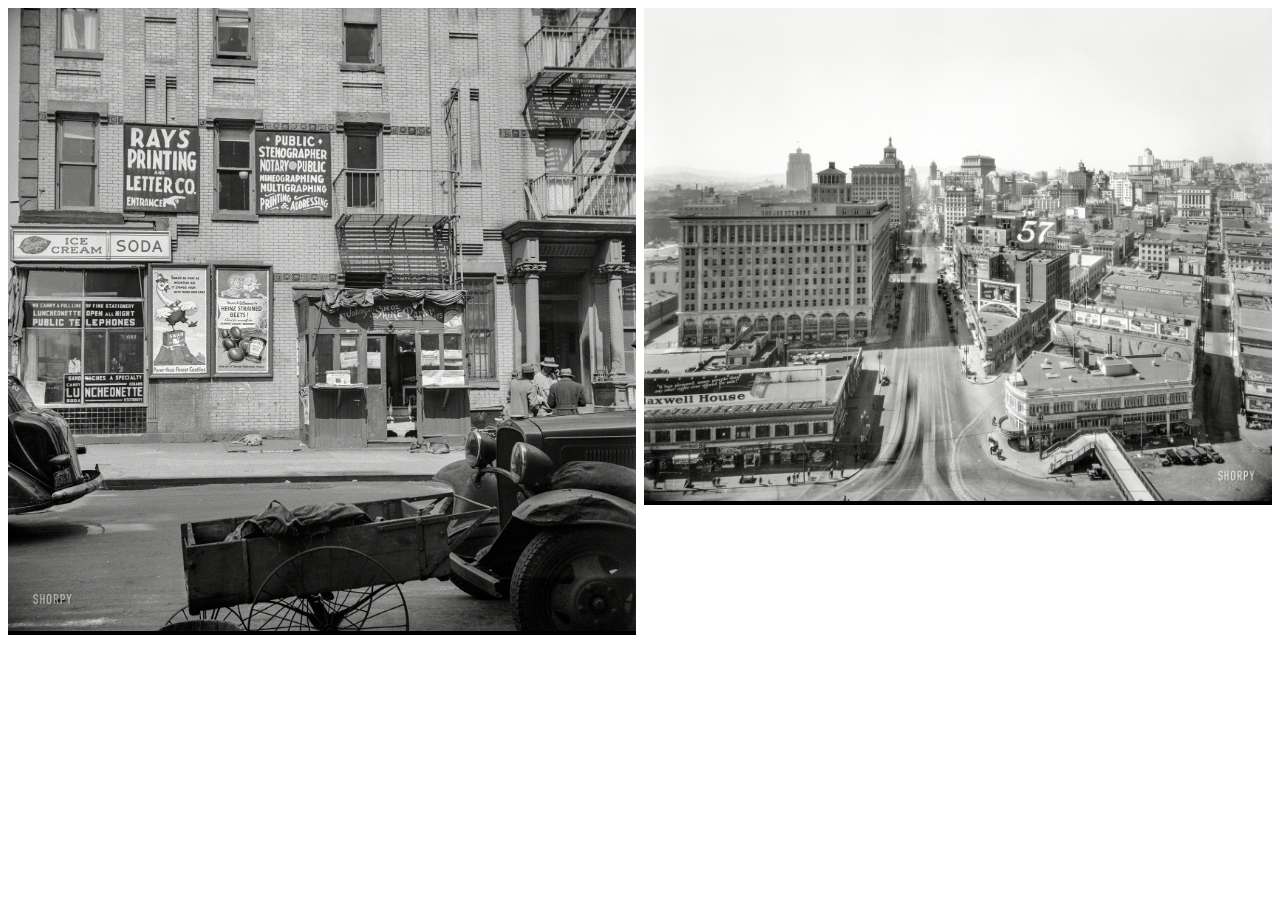
<file: div.html>
<!DOCTYPE html>
<html lang="en">
  <head>
    <meta charset="UTF-8" />
    <meta name="viewport" content="width=device-width, initial-scale=1.0" />
    <title>Document</title>
    <link rel="stylesheet" href="/css/div.css" />
  </head>
  <body>
    <div class="float-l">
      <a href="https://en.wikipedia.org/wiki/New_York_City" target="_blank"
        ><img
          src="/img/April1943NewYorkNewYorkSceneinHarlemarea.jpg"
          alt="April1943NYC"
      /></a>
    </div>
    <div class="float-r">
      <a href="https://en.wikipedia.org/wiki/San_Francisco" target="_blank"
        ><img
          src="/img/SanFranciscoca1926MarketStreetfromFerryBuilding.jpg"
          alt="1926SanFrancisco"
      /></a>
    </div>
  </body>
</html>
</file>
<file: css/div.css>
.float-l {
  float: left;
}

.float-r {
  float: right;
}

img {
  width: 100%;
  height: 100%;
}

div {
  width: 49.1vw;
  background-color: black;
}
</file>
